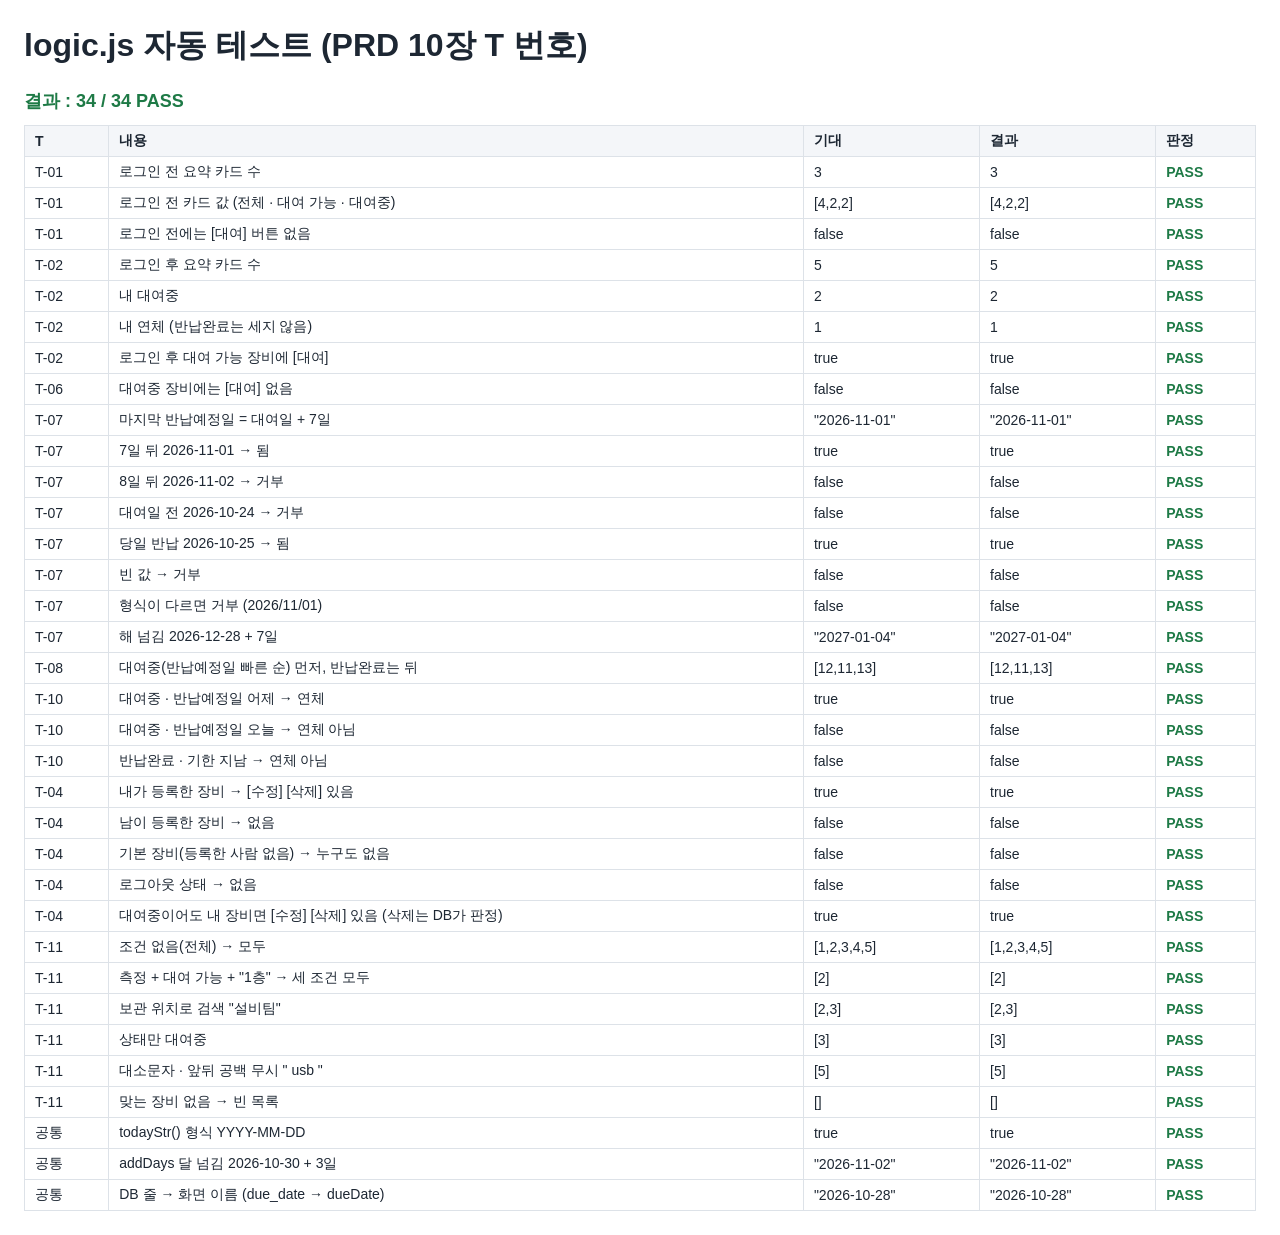
<file: test.html>
<!DOCTYPE html>
<html lang="ko">
<head>
  <meta charset="UTF-8">
  <meta name="viewport" content="width=device-width, initial-scale=1">
  <title>logic.js 테스트</title>
  <style>
    body { font-family: "Malgun Gothic", sans-serif; margin: 24px; background: #fff; color: #1d2733; }
    table { border-collapse: collapse; width: 100%; }
    th, td { border: 1px solid #dde2e8; padding: 6px 10px; text-align: left; font-size: 14px; }
    th { background: #f4f6f9; }
    .pass { color: #1e7a46; font-weight: bold; }
    .fail { color: #c0392b; font-weight: bold; }
    #total { font-size: 18px; margin-bottom: 12px; }
  </style>
</head>
<body>
  <h1>logic.js 자동 테스트 (PRD 10장 T 번호)</h1>
  <p id="total"></p>
  <table>
    <thead><tr><th>T</th><th>내용</th><th>기대</th><th>결과</th><th>판정</th></tr></thead>
    <tbody id="results"></tbody>
  </table>

  <script src="logic.js"></script>
  <script>
    const rows = [];

    function check(t, name, actual, expected) {
      rows.push({ t, name, actual, expected, ok: JSON.stringify(actual) === JSON.stringify(expected) });
    }

    function cardValue(cards, label) {
      const card = cards.find(c => c.label === label);
      return card ? card.value : null;
    }

    // ---------- 가상 데이터 ----------
    const today = '2026-10-25';
    const items = [
      { id: 1, name: '노트북 A', status: '대여 가능' },
      { id: 2, name: '가스 측정기', status: '대여중' },
      { id: 3, name: '빔프로젝터', status: '대여 가능' },
      { id: 4, name: '무전기', status: '대여중' }
    ];
    const myLoans = [
      { id: 11, itemId: 2, status: '대여중', dueDate: '2026-10-28', returnedAt: null },
      { id: 12, itemId: 4, status: '대여중', dueDate: '2026-10-24', returnedAt: null },                     // 연체
      { id: 13, itemId: 1, status: '반납완료', dueDate: '2026-10-20', returnedAt: '2026-10-21T09:00:00+00:00' } // 기한 지났지만 반납완료
    ];

    // ---------- T-01 · T-02 요약 카드 ----------
    const before = summarize(items, [], today, false);
    check('T-01', '로그인 전 요약 카드 수', before.length, 3);
    check('T-01', '로그인 전 카드 값 (전체 · 대여 가능 · 대여중)', before.map(c => c.value), [4, 2, 2]);
    check('T-01', '로그인 전에는 [대여] 버튼 없음', canBorrow(items[0], null), false);

    const after = summarize(items, myLoans, today, true);
    check('T-02', '로그인 후 요약 카드 수', after.length, 5);
    check('T-02', '내 대여중', cardValue(after, '내 대여중'), 2);
    check('T-02', '내 연체 (반납완료는 세지 않음)', cardValue(after, '내 연체'), 1);
    check('T-02', '로그인 후 대여 가능 장비에 [대여]', canBorrow(items[0], 'user-a'), true);

    // ---------- T-06 중복 대여 ----------
    check('T-06', '대여중 장비에는 [대여] 없음', canBorrow(items[1], 'user-a'), false);

    // ---------- T-07 반납예정일 ----------
    check('T-07', '마지막 반납예정일 = 대여일 + 7일', maxDueDate('2026-10-25'), '2026-11-01');
    check('T-07', '7일 뒤 2026-11-01 → 됨', isValidDueDate('2026-10-25', '2026-11-01'), true);
    check('T-07', '8일 뒤 2026-11-02 → 거부', isValidDueDate('2026-10-25', '2026-11-02'), false);
    check('T-07', '대여일 전 2026-10-24 → 거부', isValidDueDate('2026-10-25', '2026-10-24'), false);
    check('T-07', '당일 반납 2026-10-25 → 됨', isValidDueDate('2026-10-25', '2026-10-25'), true);
    check('T-07', '빈 값 → 거부', isValidDueDate('2026-10-25', ''), false);
    check('T-07', '형식이 다르면 거부 (2026/11/01)', isValidDueDate('2026-10-25', '2026/11/01'), false);
    check('T-07', '해 넘김 2026-12-28 + 7일', maxDueDate('2026-12-28'), '2027-01-04');

    // ---------- T-08 내 대여 정렬 ----------
    check('T-08', '대여중(반납예정일 빠른 순) 먼저, 반납완료는 뒤', sortMyLoans(myLoans).map(l => l.id), [12, 11, 13]);

    // ---------- T-10 연체 판정 (R-09) ----------
    check('T-10', '대여중 · 반납예정일 어제 → 연체', isOverdue({ status: '대여중', dueDate: '2026-10-24' }, today), true);
    check('T-10', '대여중 · 반납예정일 오늘 → 연체 아님', isOverdue({ status: '대여중', dueDate: '2026-10-25' }, today), false);
    check('T-10', '반납완료 · 기한 지남 → 연체 아님', isOverdue({ status: '반납완료', dueDate: '2026-10-20' }, today), false);

    // ---------- T-04 수정 · 삭제 버튼 (R-03) ----------
    const mine = { id: 21, ownerId: 'user-a', status: '대여 가능' };
    const baseItem = { id: 22, ownerId: null, status: '대여 가능' };
    check('T-04', '내가 등록한 장비 → [수정] [삭제] 있음', canEditItem(mine, 'user-a'), true);
    check('T-04', '남이 등록한 장비 → 없음', canEditItem(mine, 'user-b'), false);
    check('T-04', '기본 장비(등록한 사람 없음) → 누구도 없음', canEditItem(baseItem, 'user-a'), false);
    check('T-04', '로그아웃 상태 → 없음', canEditItem(mine, null), false);
    check('T-04', '대여중이어도 내 장비면 [수정] [삭제] 있음 (삭제는 DB가 판정)', canEditItem({ ownerId: 'user-a', status: '대여중' }, 'user-a'), true);

    // ---------- T-11 검색 · 필터 (F-12) ----------
    const sample = [
      { id: 1, name: '업무용 노트북 A', category: '노트북', location: '3층 총무팀', status: '대여 가능' },
      { id: 2, name: '열화상 카메라', category: '측정', location: '1층 설비팀', status: '대여 가능' },
      { id: 3, name: '휴대용 가스 측정기', category: '측정', location: '1층 설비팀', status: '대여중' },
      { id: 4, name: '무전기 1호', category: '통신', location: '1층 경비실', status: '대여 가능' },
      { id: 5, name: 'USB Hub', category: '기타', location: '지하 1층 창고', status: '대여 가능' }
    ];
    const ids = list => list.map(i => i.id);
    check('T-11', '조건 없음(전체) → 모두', ids(filterItems(sample, '', '전체', '전체')), [1, 2, 3, 4, 5]);
    check('T-11', '측정 + 대여 가능 + "1층" → 세 조건 모두', ids(filterItems(sample, '1층', '측정', '대여 가능')), [2]);
    check('T-11', '보관 위치로 검색 "설비팀"', ids(filterItems(sample, '설비팀', '전체', '전체')), [2, 3]);
    check('T-11', '상태만 대여중', ids(filterItems(sample, '', '전체', '대여중')), [3]);
    check('T-11', '대소문자 · 앞뒤 공백 무시 "  usb "', ids(filterItems(sample, '  usb ', '전체', '전체')), [5]);
    check('T-11', '맞는 장비 없음 → 빈 목록', ids(filterItems(sample, '노트북', '통신', '전체')), []);

    // ---------- 날짜 도구 ----------
    check('공통', 'todayStr() 형식 YYYY-MM-DD', /^\d{4}-\d{2}-\d{2}$/.test(todayStr()), true);
    check('공통', 'addDays 달 넘김 2026-10-30 + 3일', addDays('2026-10-30', 3), '2026-11-02');
    check('공통', 'DB 줄 → 화면 이름 (due_date → dueDate)',
      toLoan({ id: 1, item_id: 2, user_id: 'u', start_date: '2026-10-25', due_date: '2026-10-28', status: '대여중', returned_at: null, created_at: 'x' }).dueDate,
      '2026-10-28');

    // ---------- 표 그리기 ----------
    const tbody = document.getElementById('results');
    rows.forEach(r => {
      const tr = tbody.insertRow();
      tr.insertCell().textContent = r.t;
      tr.insertCell().textContent = r.name;
      tr.insertCell().textContent = JSON.stringify(r.expected);
      tr.insertCell().textContent = JSON.stringify(r.actual);
      const cell = tr.insertCell();
      cell.textContent = r.ok ? 'PASS' : 'FAIL';
      cell.className = r.ok ? 'pass' : 'fail';
    });
    const passed = rows.filter(r => r.ok).length;
    const total = document.getElementById('total');
    total.textContent = '결과 : ' + passed + ' / ' + rows.length + ' PASS';
    total.className = passed === rows.length ? 'pass' : 'fail';
  </script>
</body>
</html>
</file>
